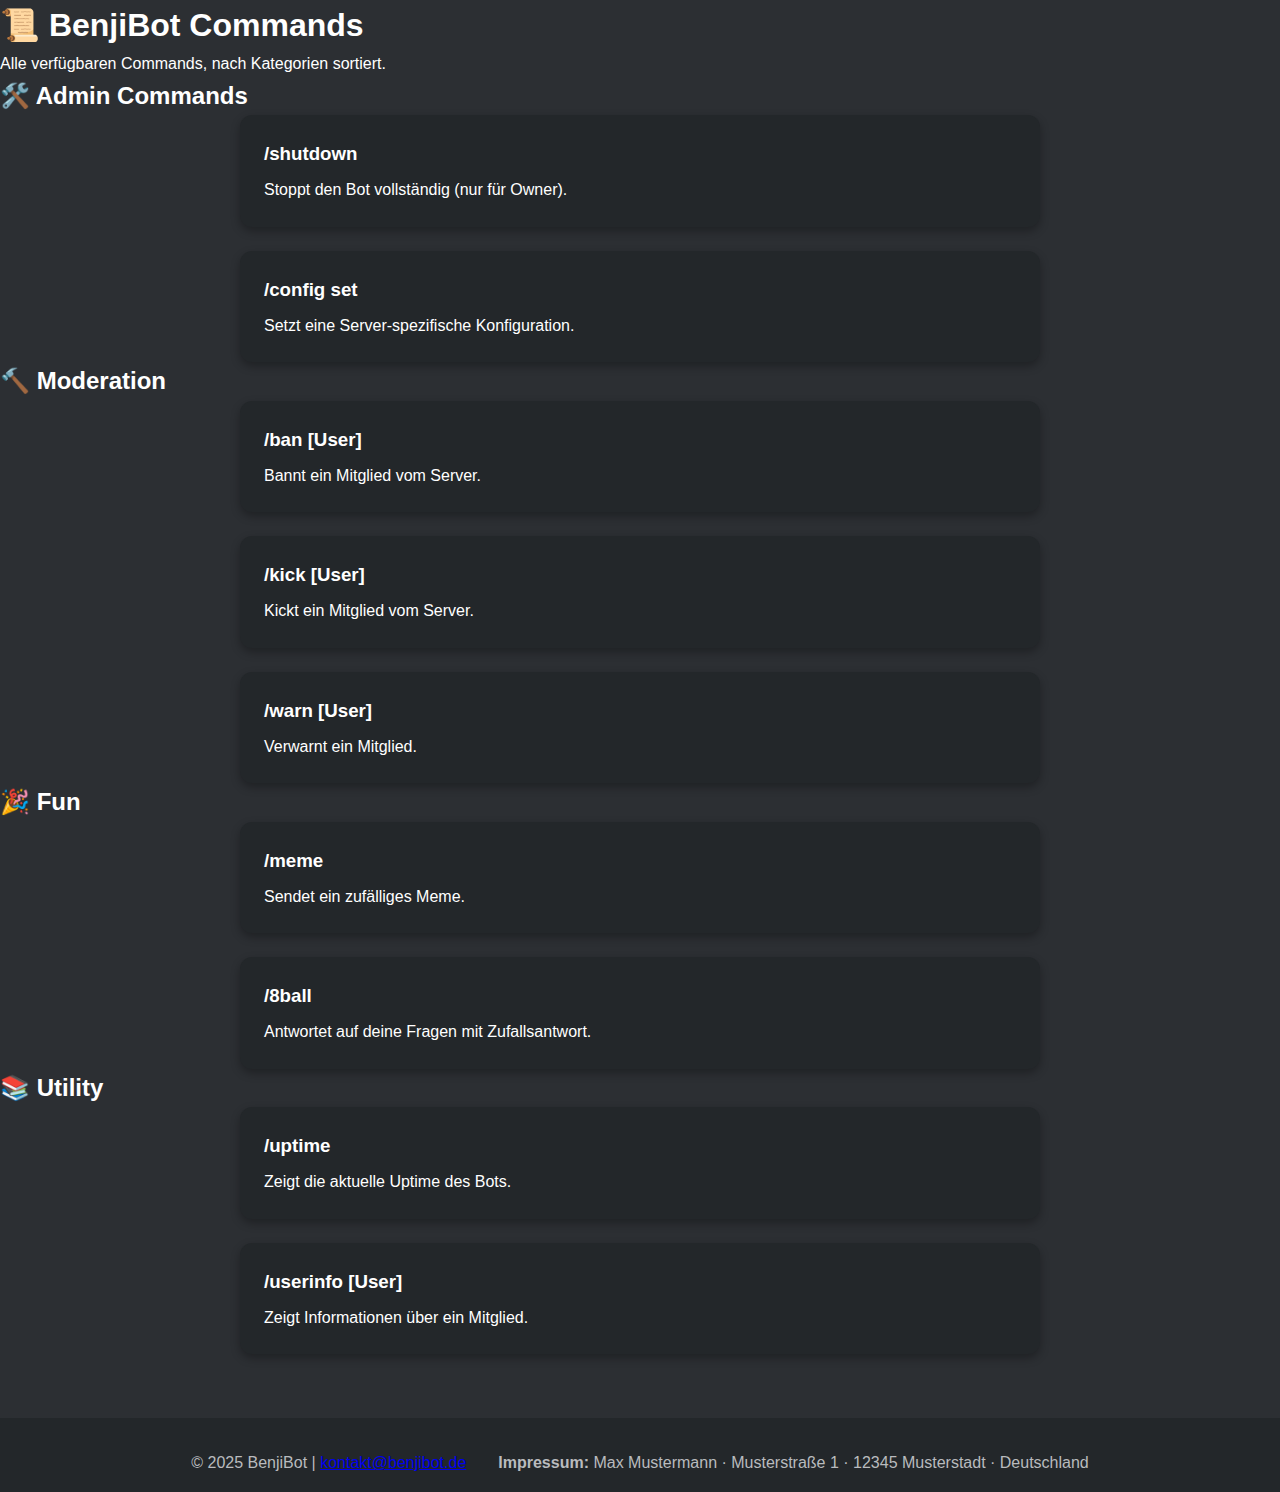
<file: commands.html>
<!DOCTYPE html>
<html lang="de">
<head>
  <meta charset="UTF-8">
  <meta name="viewport" content="width=device-width, initial-scale=1.0">
  <title>BenjiBot | Commands</title>
  <link rel="stylesheet" href="assets/css/v1.css">
</head>
<body>

  <header class="page-header">
    <h1>📜 BenjiBot Commands</h1>
    <p>Alle verfügbaren Commands, nach Kategorien sortiert.</p>
  </header>

  <main class="commands-page">

    <!-- === Admin Commands === -->
    <section class="command-category">
      <h2>🛠️ Admin Commands</h2>
      <div class="command-list">
        <div class="command-card">
          <h3>/shutdown</h3>
          <p>Stoppt den Bot vollständig (nur für Owner).</p>
        </div>
        <div class="command-card">
          <h3>/config set</h3>
          <p>Setzt eine Server-spezifische Konfiguration.</p>
        </div>
      </div>
    </section>

    <!-- === Moderation Commands === -->
    <section class="command-category">
      <h2>🔨 Moderation</h2>
      <div class="command-list">
        <div class="command-card">
          <h3>/ban [User]</h3>
          <p>Bannt ein Mitglied vom Server.</p>
        </div>
        <div class="command-card">
          <h3>/kick [User]</h3>
          <p>Kickt ein Mitglied vom Server.</p>
        </div>
        <div class="command-card">
          <h3>/warn [User]</h3>
          <p>Verwarnt ein Mitglied.</p>
        </div>
      </div>
    </section>

    <!-- === Fun Commands === -->
    <section class="command-category">
      <h2>🎉 Fun</h2>
      <div class="command-list">
        <div class="command-card">
          <h3>/meme</h3>
          <p>Sendet ein zufälliges Meme.</p>
        </div>
        <div class="command-card">
          <h3>/8ball</h3>
          <p>Antwortet auf deine Fragen mit Zufallsantwort.</p>
        </div>
      </div>
    </section>

    <!-- === Utility Commands === -->
    <section class="command-category">
      <h2>📚 Utility</h2>
      <div class="command-list">
        <div class="command-card">
          <h3>/uptime</h3>
          <p>Zeigt die aktuelle Uptime des Bots.</p>
        </div>
        <div class="command-card">
          <h3>/userinfo [User]</h3>
          <p>Zeigt Informationen über ein Mitglied.</p>
        </div>
      </div>
    </section>

  </main>

  <!-- === Impressum Footer === -->
  <footer class="footer">
    <div class="footer-content">
      <p>© 2025 BenjiBot | <a href="mailto:kontakt@benjibot.de">kontakt@benjibot.de</a></p>
      <p><strong>Impressum:</strong> Max Mustermann · Musterstraße 1 · 12345 Musterstadt · Deutschland</p>
    </div>
  </footer>

</body>
</html>
</file>
<file: assets/css/v1.css>
:root {
  --background: #2c2f33;
  --primary: #5865f2;
  --accent: #7289da;
  --text: #ffffff;
  --text-muted: #b9bbbe;
  --card-bg: #23272a;
  --hover: #40444b;
}

* {
  margin: 0;
  padding: 0;
  box-sizing: border-box;
}

body {
  font-family: 'Rubik', sans-serif;
  background-color: var(--background);
  color: var(--text);
  line-height: 1.6;
  overflow-x: hidden;
}

/* Navbar */
.navbar {
  display: flex;
  justify-content: space-between;
  align-items: center;
  padding: 1rem 2rem;
  background-color: var(--card-bg);
  position: sticky;
  top: 0;
  z-index: 100;
  box-shadow: 0 2px 10px rgba(0,0,0,0.3);
}

.navbar .logo {
  font-size: 1.5rem;
  font-weight: 600;
}

.navbar ul {
  list-style: none;
  display: flex;
  gap: 1.5rem;
}

.navbar a {
  color: var(--text-muted);
  text-decoration: none;
  transition: color 0.3s;
}

.navbar a:hover {
  color: var(--text);
}

/* Hero */
.hero {
  display: flex;
  align-items: center;
  justify-content: space-between;
  padding: 4rem 2rem;
  background: linear-gradient(135deg, var(--primary), var(--accent));
  animation: fadeIn 1.2s ease-in;
}

.hero-content {
  max-width: 50%;
}

.hero-content h1 {
  font-size: 3rem;
  margin-bottom: 1rem;
}

.hero-content span {
  color: #fff;
}

.hero-content p {
  font-size: 1.2rem;
  color: var(--text-muted);
  margin-bottom: 2rem;
}

.btn-primary {
  padding: 0.8rem 1.8rem;
  background-color: var(--card-bg);
  color: var(--text);
  border: none;
  border-radius: 8px;
  font-weight: bold;
  text-decoration: none;
  transition: background 0.3s;
}

.btn-primary:hover {
  background-color: var(--hover);
}

.hero-image img {
  max-width: 100%;
  border-radius: 12px;
}

/* About */
.about {
  display: flex;
  align-items: center;
  justify-content: space-between;
  padding: 4rem 2rem;
}

.about-text {
  flex: 1;
  padding-right: 2rem;
}

.about-text h2 {
  font-size: 2.5rem;
  margin-bottom: 1rem;
}

.about-text p {
  color: var(--text-muted);
  margin-bottom: 1rem;
}

.about-image {
  flex: 1;
}

.about-image img {
  width: 100%;
  border-radius: 12px;
}

/* Stats */
.stats {
  padding: 4rem 2rem;
  text-align: center;
  background-color: var(--card-bg);
}

.stats h2 {
  font-size: 2.5rem;
  margin-bottom: 2rem;
}

.stats-cards {
  display: flex;
  flex-wrap: wrap;
  justify-content: center;
  gap: 2rem;
}

.stat-card {
  background-color: var(--background);
  padding: 2rem;
  border-radius: 12px;
  width: 200px;
  box-shadow: 0 4px 10px rgba(0,0,0,0.3);
  transition: transform 0.3s;
}

.stat-card:hover {
  transform: translateY(-5px);
}

.stat-card h3 {
  font-size: 2rem;
  margin-bottom: 0.5rem;
}

/* Features */
.features {
  padding: 4rem 2rem;
  text-align: center;
}

.features h2 {
  margin-bottom: 2rem;
  font-size: 2.5rem;
}

.feature-list {
  display: grid;
  grid-template-columns: repeat(auto-fit, minmax(220px, 1fr));
  gap: 1.5rem;
  margin-top: 1.5rem;
}

.feature-card {
  background-color: var(--card-bg);
  padding: 1.5rem;
  border-radius: 12px;
  transition: transform 0.3s;
}

.feature-card:hover {
  transform: translateY(-5px);
}

/* Commands page */
.commands-section {
  padding: 4rem 2rem;
  text-align: center;
}

.command-list {
  max-width: 800px;
  margin: 0 auto;
  display: grid;
  gap: 1.5rem;
}

.command-card {
  background-color: var(--card-bg);
  padding: 1.5rem;
  border-radius: 12px;
  box-shadow: 0 4px 10px rgba(0,0,0,0.3);
  transition: transform 0.3s;
}

.command-card:hover {
  transform: translateY(-5px);
}

.command-card h3 {
  margin-bottom: 0.5rem;
}

/* Team page */
.team-section {
  padding: 4rem 2rem;
  text-align: center;
}

.team-list {
  display: grid;
  grid-template-columns: repeat(auto-fit, minmax(200px, 1fr));
  gap: 2rem;
  margin-top: 2rem;
}

.team-member {
  background-color: var(--card-bg);
  padding: 2rem;
  border-radius: 12px;
  text-align: center;
  transition: transform 0.3s;
  border: 2px solid transparent;
  box-shadow: 0 0 10px transparent;
}

.team-member:hover {
  transform: translateY(-5px);
}

.team-member img {
  width: 120px;
  height: 120px;
  border-radius: 50%;
  margin-bottom: 1rem;
}

.team-member h3 {
  margin-bottom: 0.5rem;
}

/* Effekte nach Rolle */

/* 🔴 Admin */
.team-member.admin {
  border-color: #ff2d55;
  box-shadow: 0 0 15px #ff2d55;
  animation: pulseRed 2s infinite;
}

@keyframes pulseRed {
  0%, 100% {
    box-shadow: 0 0 10px #ff2d55;
  }
  50% {
    box-shadow: 0 0 20px #ff5e7e;
  }
}

/* 🟣 Developer (Lila-Aqua Gradient) */
.team-member.developer {
  border-image: linear-gradient(45deg, #a18cd1, #2afadf) 1;
  border-width: 3px;
  border-style: solid;
  animation: pulseDev 3s infinite;
}

@keyframes pulseDev {
  0% {
    box-shadow: 0 0 10px #a18cd1;
  }
  50% {
    box-shadow: 0 0 20px #2afadf;
  }
  100% {
    box-shadow: 0 0 10px #a18cd1;
  }
}

/* 🟡 Helfer (Gelb-Orange Glow) */
.team-member.helper {
  border-color: #ffcc00;
  box-shadow: 0 0 15px #ffcc00;
  animation: pulseHelper 2.5s infinite;
}

@keyframes pulseHelper {
  0%, 100% {
    box-shadow: 0 0 10px #ffcc00;
  }
  50% {
    box-shadow: 0 0 20px #ffaa00;
  }
}

/* 🌈 Partner (RGB-Animated Gradient Border) */
.team-member.partner {
  position: relative;
  z-index: 0;
}

.team-member.partner::before {
  content: "";
  position: absolute;
  z-index: -1;
  top: -4px;
  left: -4px;
  right: -4px;
  bottom: -4px;
  background: linear-gradient(270deg, red, orange, yellow, green, cyan, blue, violet, red);
  background-size: 1600% 1600%;
  animation: rainbowBorder 8s linear infinite;
  border-radius: 14px;
  filter: blur(4px);
}

@keyframes rainbowBorder {
  0% {
    background-position: 0% 50%;
  }
  100% {
    background-position: 100% 50%;
  }
}

/* Footer */
.footer {
  background-color: var(--card-bg);
  color: var(--text-muted);
  padding: 2rem 2rem 1rem;
  margin-top: 4rem;
}

.footer-content {
  display: flex;
  flex-wrap: wrap;
  gap: 2rem;
  justify-content: center;
}

.footer-col {
  min-width: 180px;
}

.footer-col h4 {
  margin-bottom: 1rem;
  color: var(--text);
}

.footer-col ul {
  list-style: none;
}

.footer-col ul li {
  margin-bottom: 0.5rem;
}

.footer-col a {
  color: var(--text-muted);
  text-decoration: none;
  transition: color 0.3s;
}

.footer-col a:hover {
  color: var(--text);
}

.footer-bottom {
  text-align: center;
  margin-top: 1.5rem;
  font-size: 0.9rem;
}

/* Animation */
@keyframes fadeIn {
  0% {
    opacity: 0;
    transform: translateY(-20px);
  }
  100% {
    opacity: 1;
    transform: translateY(0);
  }
}

/* Responsiv */
@media (max-width: 900px) {
  .hero {
    flex-direction: column;
    text-align: center;
  }
  .hero-content, .hero-image {
    max-width: 100%;
  }
  .about {
    flex-direction: column-reverse;
  }
  .about-text {
    padding: 0;
  }
}
</file>
